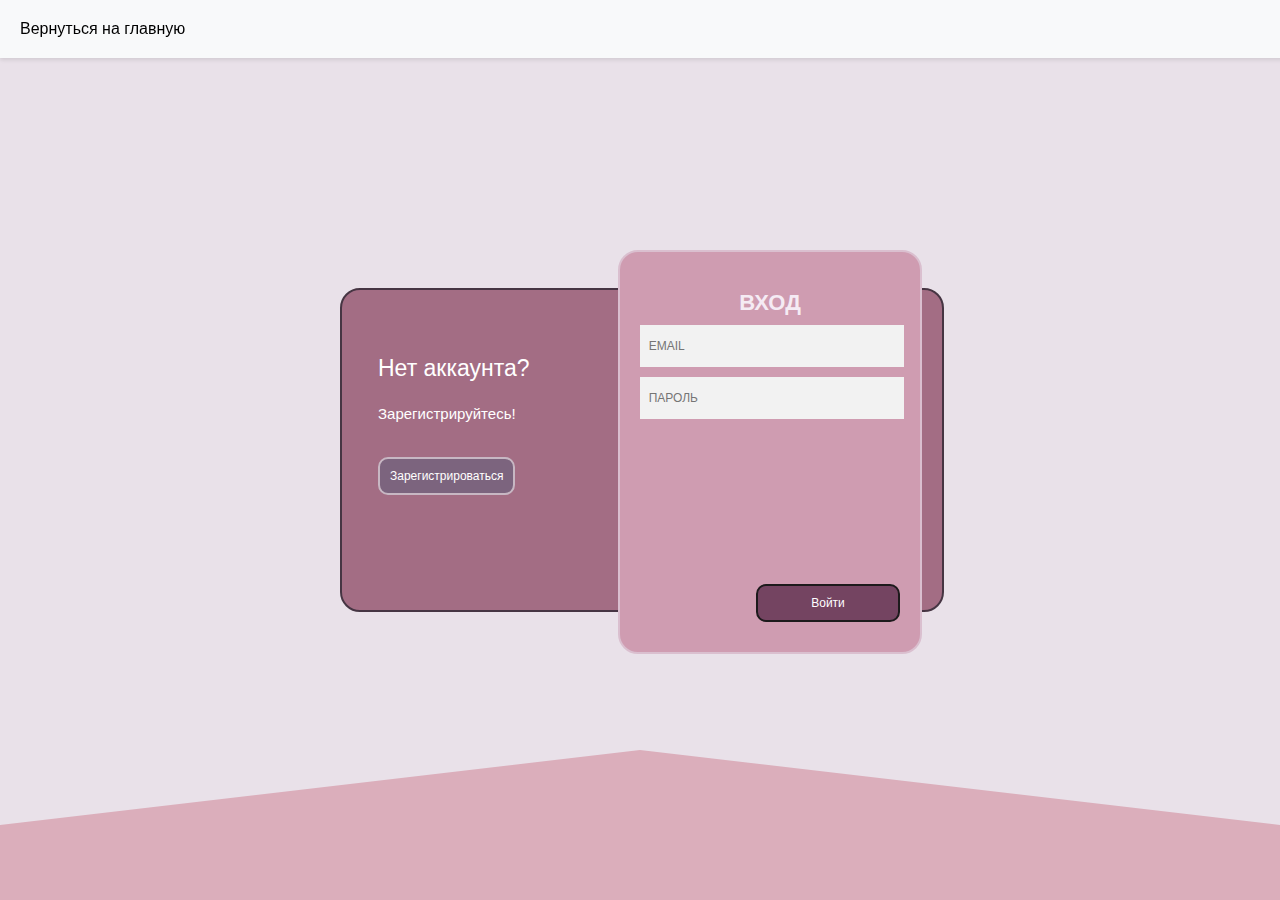
<file: src/main/resources/templates/logIn.html>
<!DOCTYPE html>
<html lang="en" xmlns:th="http://www.thymeleaf.org" xmlns:sec="https://www.thymeleaf.org/thymeleaf-extras-springsecurity6">

<head>
    <meta charset="UTF-8">
    <meta name="viewport" content="width=device-width, initial-scale=1.0">
    <link rel="stylesheet" type="text/css" th:href="@{/header.css}" />
    <title>Login and Signup Form</title>
    <style>
        body {
            background-color: #e9e1e9;
            font-family: 'Roboto', sans-serif;
            margin: 0;
        }
        
        header {
            background-color: #f8f9fa;
            padding: 20px;
            box-shadow: 0 2px 4px rgba(0, 0, 0, 0.1);
            position: fixed;
            top: 0;
            left: 0;
            width: 100%;
            z-index: 1000;
        }
        
        .Registration_window {
            text-align: right;
            margin-right: 5%;
            color: #333;
        }
        
        .header-content {
            display: flex;
            justify-content: space-between;
            align-items: center;
        }
        
        .header-content a {
            text-decoration: none;
            color: #272626;
            font-weight: bold;
        }
        
        .header-content .logo {
            color: #272626;
            font-size: 1.5rem;
        }
        
        .container {
            /*border:1px solid white;*/
            width: 600px;
            height: 400px;
            position: absolute;
            top: 50%;
            left: 50%;
            transform: translate(-50%, -50%);
            display: inline-flex;
        }
        
        .backbox {
            background-color: #a36d84;
            width: 100%;
            height: 80%;
            border: 2px solid #463543;
            border-radius: 20px;
            position: absolute;
            transform: translate(0, -50%);
            top: 50%;
            display: inline-flex;
        }
        
        .frontbox {
            background-color: #cf9cb1;
            border-radius: 20px;
            height: 100%;
            width: 50%;
            z-index: 10;
            border: 2px solid #dabfcf;
            position: absolute;
            right: 0;
            margin-right: 3%;
            margin-left: 3%;
            transition: right .8s ease-in-out;
        }
        
        .moving {
            right: 45%;
        }
        
        .loginMsg,
        .signupMsg {
            width: 50%;
            height: 100%;
            font-size: 15px;
            box-sizing: border-box;
        }
        
        .loginMsg .title,
        .signupMsg .title {
            font-weight: 300;
            font-size: 23px;
        }
        
        .loginMsg p,
        .signupMsg p {
            font-weight: 100;
        }
        
        .textcontent {
            color: white;
            margin-top: 65px;
            margin-left: 12%;
        }
        
        .loginMsg button,
        .signupMsg button {
            background-color: #7c647e;
            border: 2px solid rgb(199, 183, 195);
            border-radius: 10px;
            color: white;
            font-size: 12px;
            box-sizing: content-box;
            font-weight: 300;
            padding: 10px;
            margin-top: 20px;
        }
        /* front box content*/
        
        .login,
        .signup {
            padding: 20px;
            text-align: center;
        }
        
        .login h2,
        .signup h2 {
            color: #f5ebf4;
            font-size: 22px;
        }
        
        .inputbox {
            margin-top: -10px;
        }
        
        .login input,
        .signup input {
            display: block;
            width: 100%;
            height: 40px;
            background-color: #f2f2f2;
            border: none;
            margin-bottom: 10px;
            font-size: 12px;
        }
        
        .login button,
        .signup button {
            background-color: #744461;
            border: 2px solid rgb(29, 26, 28);
            color: white;
            font-size: 12px;
            font-weight: 300;
            box-sizing: content-box;
            padding: 10px;
            border-radius: 10px;
            width: 120px;
            position: absolute;
            right: 20px;
            bottom: 30px;
            cursor: pointer;
        }
        /* Fade In & Out*/
        
        .login p {
            cursor: pointer;
            color: #404040;
            font-size: 15px;
        }
        
        .loginMsg,
        .signupMsg {
            /*opacity: 1;*/
            transition: opacity .8s ease-in-out;
        }
        
        .visibility {
            opacity: 0;
        }
        
        .hide {
            display: none;
        }
        
        footer {
            position: absolute;
            bottom: 0;
            margin-top: 400px;
            width: 100%;
            background-color: rgba(255, 255, 255, 0);
            /* Прозрачный фон */
            /* padding: 10px; */
            text-align: center;
            z-index: 999;
        }
        
        .triangle_bottom {
            height: 150px;
            width: 100%;
            background-color: rgb(219, 174, 187);
            clip-path: polygon(50% 0, 100% 50%, 100% 100%, 0 200%, 0 50%);
        }
    </style>
</head>
<header>
    <div class="Header_Grid">
        <div class="Sing_In_window">
            <a th:href="@{/}"/>Вернуться на главную</a>
        </div>
        <div class="Plus_window">
            <div class="Header_Oval"></div>
        </div>
    </div>
</header>

<body>



    <div class="container">
        <div class="backbox">
            <div class="loginMsg">
                <div class="textcontent">
                    <p class="title">Нет аккаунта?</p>
                    <p>Зарегистрируйтесь!</p>
                    <button id="switch1">Зарегистрироваться</button>
                </div>
            </div>
            <div class="signupMsg visibility">
                <div class="textcontent">
                    <p class="title">Есть аккаунт?</p>
                    <p>Войдите в аккаунт, чтобы добавлять собственные рецепты.</p>
                    <button id="switch2">Войти</button>
                </div>
            </div>
        </div>
        <!-- backbox -->

        <div class="frontbox">
            <form th:action="@{/auth/submitlog}" th:object="${user}" method="post" class="login">
                <h2>ВХОД</h2>
                <div class="inputbox">
                    <input type="text" name="email" placeholder="  EMAIL" th:field="*{username}" required>
                    <input type="password" name="password" placeholder="  ПАРОЛЬ" th:field="*{password}" required>
                </div>
                <button>Войти</button>
            </form>

            <form th:action="@{/auth/submitreg}" th:object="${newuser}" method="post" class="signup hide">
                <h2>РЕГИСТРАЦИЯ</h2>
                <div class="inputbox">
                    <input type="text" name="fullname" placeholder="  НИКНЕЙМ" th:field="*{nickname}" required>
                    <input type="text" name="email" placeholder="  EMAIL" th:field="*{username}" required>
                    <input type="text" name="about" placeholder="  О СЕБЕ" th:field="*{about}" required>
                    <input type="password" name="password" placeholder="  ПАРОЛЬ" th:field="*{password}" required>
                    <input type="password" name="passwordAnother" placeholder="  ПОВТОРИТЬ ПАРОЛЬ" th:value="${passwordAnother}" required>
                </div>
                <button>Зарегистрироваться</button>
            </form>
        </div>
        <!-- frontbox -->
    </div>

    <footer id="footer">
        <div class="triangle_bottom"></div>
    </footer>

    <script src="https://ajax.googleapis.com/ajax/libs/jquery/3.5.1/jquery.min.js"></script>
    <script>
        $(document).ready(function() {
            var $loginMsg = $('.loginMsg'),
                $login = $('.login'),
                $signupMsg = $('.signupMsg'),
                $signup = $('.signup'),
                $frontbox = $('.frontbox');

            var autoSwitchInterval; // Переменная для хранения интервала автоматического переключения
            var autoSwitch = true; // Флаг для управления автоматическим переключением

            // Функция для переключения форм
            function switchForms() {
                $loginMsg.toggleClass("visibility");
                $frontbox.toggleClass("moving");
                $signupMsg.toggleClass("visibility");
                $signup.toggleClass('hide');
                $login.toggleClass('hide');
            }

            // Функция для запуска или остановки автоматического переключения
            function toggleAutoSwitch() {
                if (autoSwitch) {
                    autoSwitchInterval = setInterval(function() {
                        switchForms();
                    }, 3000);
                } else {
                    clearInterval(autoSwitchInterval);
                }
            }

            // Обработчики кликов по кнопкам переключения
            $('#switch1').on('click', function() {
                switchForms();
                autoSwitch = false;
                toggleAutoSwitch();
            });

            $('#switch2').on('click', function() {
                switchForms();
                autoSwitch = false;
                toggleAutoSwitch();
            });


            toggleAutoSwitch();
        });
    </script>
</body>

</html>
</file>
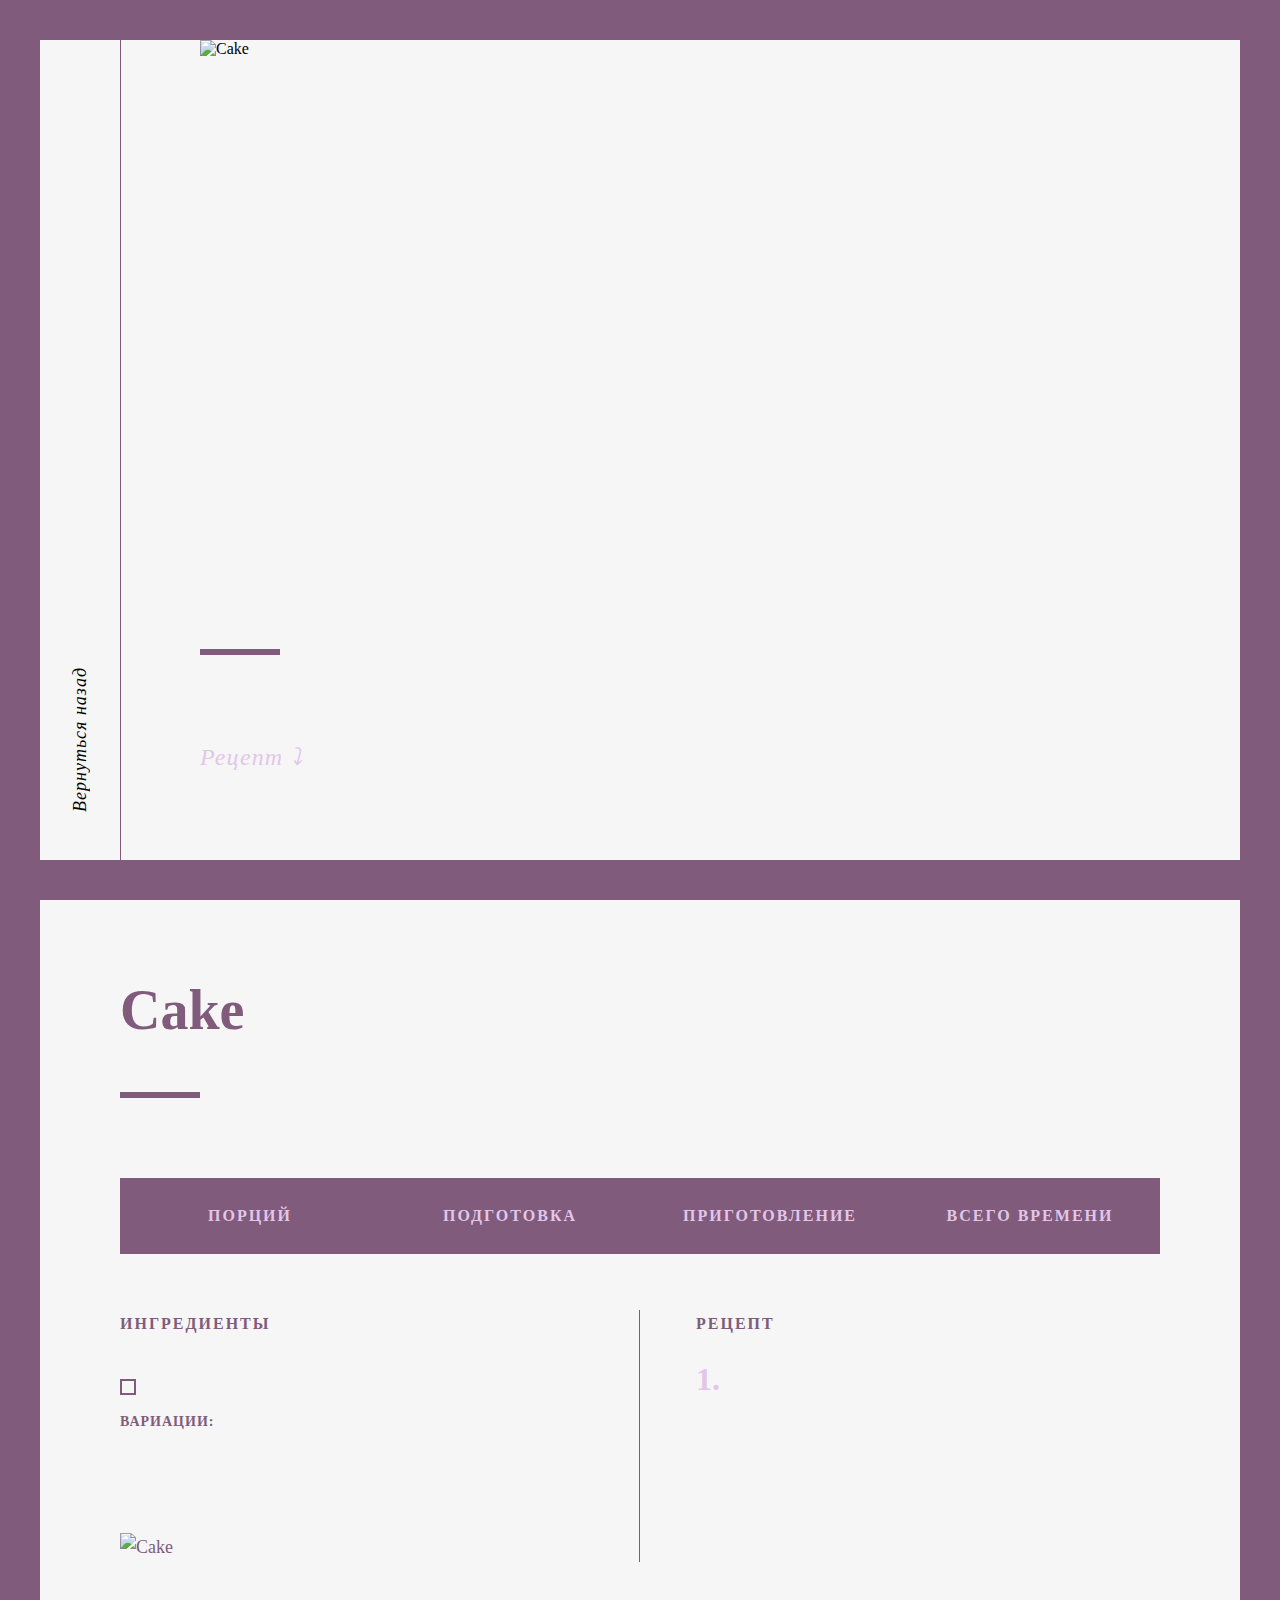
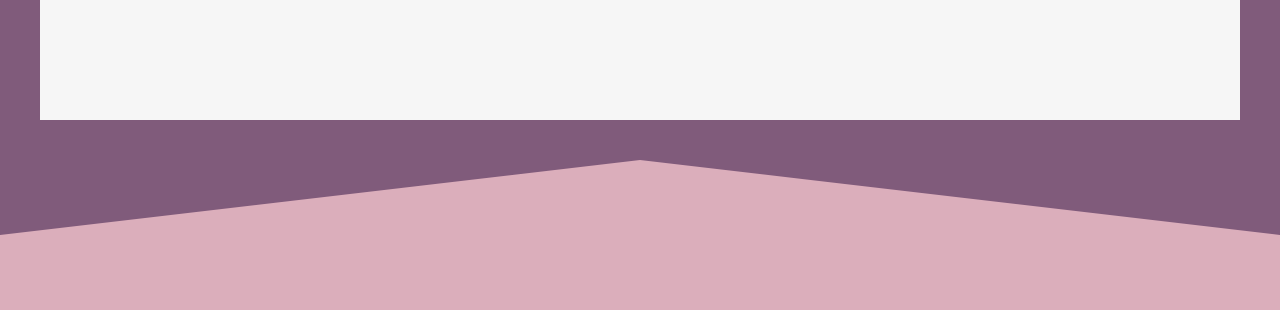
<file: src/main/resources/templates/post.html>
<!DOCTYPE html>
<html lang="en" xmlns:th="http://www.thymeleaf.org" xmlns:sec="https://www.thymeleaf.org/thymeleaf-extras-springsecurity6">

<head>
    <meta charset="UTF-8">
    <meta name="viewport" content="width=device-width, initial-scale=1.0">

    <title>Pasta with Pesto and Tomatoes</title>
    <style>
        * {
            box-sizing: border-box;
            padding: 0;
            margin: 0;
            transition: all 0.2s ease;
        }
        
         :root {
            --color-bg: #f6f6f6;
            --color-accent: #e2c6e9;
            --color-primary: #805b7b;
        }
        
        html,
        body {
            background: var(--color-primary);
            scroll-behavior: smooth;
        }
        
        section {
            background: var(--color-bg);
            width: calc(100% - 80px);
            height: calc(100% - 80px);
            min-height: calc(100vh - 80px);
            position: relative;
            margin: 40px auto;
            overflow: hidden;
        }
        
        section#cover span.side {
            position: absolute;
            height: 100%;
            background: var(--color-bg);
            display: flex;
            flex-direction: column;
            justify-content: space-between;
            align-items: center;
            padding: 48px 24px;
            border-right: 1px solid var(--color-primary);
            z-index: 100;
            font-family: "Playfair Display", serif;
        }
        
        section#cover span.side h2 {
            writing-mode: vertical-rl;
            text-orientation: mixed;
            transform: rotate(180deg);
            font-size: 18px;
            font-weight: 500;
            font-style: italic;
            letter-spacing: 1px;
        }
        
        section#cover span.side svg {
            width: 32px;
            height: 32px;
            stroke: var(--color-primary);
        }
        
        section#cover .content {
            position: absolute;
            width: calc(100% - 160px);
            height: 100%;
            right: 0;
            display: flex;
            flex-direction: column;
        }
        
        section h1 {
            font-family: "Playfair Display", serif;
            font-size: 56px;
            line-height: 110%;
            align-items: center;
            flex: 3;
            display: flex;
            position: relative;
            padding-right: 80px;
        }
        
        section h1:before {
            position: absolute;
            content: "";
            width: 80px;
            height: 6px;
            background: var(--color-primary);
            bottom: 0;
        }
        
        section#cover .content span {
            font-style: italic;
            letter-spacing: 1px;
            font-size: 24px;
            font-weight: 400;
            flex: 2;
            display: flex;
            align-items: center;
        }
        
        section#cover .content span a {
            text-decoration: none;
            color: var(--color-accent);
        }
        
        section#cover .content figure {
            width: 100%;
            height: 60%;
            flex: 3;
            position: relative;
        }
        
        section#cover .content figure img {
            object-fit: cover;
            width: 100%;
            height: 100%;
            display: block;
        }
        
        figcaption {
            position: absolute;
            bottom: 0;
            right: 0;
            z-index: 100;
            color: var(--color-bg);
            font-family: "Lato", serif;
            font-size: 12px;
            font-weight: 700;
            text-transform: uppercase;
            letter-spacing: 2px;
            padding: 16px 32px;
            opacity: 0.6;
            text-shadow: 0px 0px 5px rgba(0, 0, 0, 0.6);
        }
        
        section#recipe {
            background: var(--color-bg);
            color: var(--color-primary);
            font-family: "Playfair Display", serif;
            font-size: 18px;
            line-height: 160%;
        }
        
        section#recipe .overview {
            border: 1px solid red;
            width: 100%;
        }
        
        section#recipe .description {
            width: 100%;
            padding: 40px 0;
        }
        
        section#recipe .recipe_details {
            width: 100%;
        }
        
        section#recipe {
            padding: 80px;
        }
        
        section#recipe h1 {
            padding-bottom: 56px;
        }
        
        section#recipe .recipe_details ul {
            list-style: none;
            background: var(--color-primary);
            color: var(--color-accent);
            display: flex;
            padding: 24px 0;
        }
        
        section#recipe .recipe_details ul li {
            flex: 1;
            display: flex;
            justify-content: center;
            align-items: center;
            flex-direction: column;
            font-family: "Playfair Display", serif;
            font-size: 16px;
            font-weight: 400;
            letter-spacing: 2px;
            font-style: italic;
        }
        
        section#recipe .recipe_details ul li span,
        section#recipe .recipe-content>div>h2 {
            font-family: "Lato", serif;
            font-size: 16px;
            font-weight: 700;
            text-transform: uppercase;
            letter-spacing: 2px;
            font-style: normal;
        }
        
        section#recipe .recipe-content {
            width: 100%;
            display: flex;
            margin-top: 56px;
        }
        
        section#recipe .recipe-content>div {
            width: 50%;
        }
        
        section#recipe .recipe-content>div>h2 {
            margin-bottom: 32px;
        }
        
        section#recipe .recipe-content .ing-list {
            padding-right: 56px;
            display: flex;
            flex-direction: column;
        }
        
        section#recipe .recipe-content .recipe-list {
            padding-left: 56px;
        }
        
        section#recipe .recipe-content>div>h2 {
            font-weight: 900;
        }
        
        section#recipe .recipe-content>div:first-of-type {
            border-right: 1px solid var(--color-primary);
        }
        
        section#recipe .recipe-content .ingredients {
            margin-bottom: 24px;
        }
        
        section#recipe .recipe-content .ing-list figure img {
            width: 100%;
        }
        
        section#recipe .recipe-content .ing-list figure {
            width: 100%;
            flex: 1;
            position: relative;
        }
        
        section#recipe .recipe-content .ing-list figure img {
            object-fit: cover;
            width: 100%;
            height: 100%;
            display: block;
        }
        
        p.variation {
            font-size: 16px;
            margin-bottom: 48px;
        }
        
        p.variation span {
            font-family: "Lato", serif;
            font-size: 14px;
            font-weight: 900;
            text-transform: uppercase;
            letter-spacing: 1px;
            font-style: normal;
        }
        
        ol {
            list-style: none;
            counter-reset: counter;
            margin: 0;
            padding: 0;
            margin-left: 40px;
        }
        
        ol>li {
            counter-increment: counter;
            margin-bottom: 16px;
            width: 100%;
            position: relative;
        }
        
        ol>li::before {
            content: counter(counter) ".";
            font-weight: 600;
            font-size: 32px;
            line-height: 1rem;
            color: var(--color-accent);
            font-family: "Playfair Display", serif;
            /*    border: 1px solid green;*/
            min-width: 48px;
            max-width: 48px;
            position: absolute;
            margin-left: -64px;
            text-align: right;
        }
        
        ol>li>ul {
            margin-left: 24px;
            list-style-type: square;
            margin-top: 16px;
        }
        
        ol>li>ul>li {
            margin-bottom: 8px;
        }
        
        .container {
            display: block;
            position: relative;
            padding-left: 32px;
            margin-bottom: 12px;
            cursor: pointer;
            -webkit-user-select: none;
            -moz-user-select: none;
            -ms-user-select: none;
            user-select: none;
        }
        /* Hide the browser's default checkbox */
        
        .container input {
            display: none;
        }
        /* Create a custom checkbox */
        
        .checkmark {
            position: absolute;
            top: 0;
            left: 0;
            height: 16px;
            width: 16px;
            background-color: transparent;
            border: 2px solid var(--color-primary);
            margin-top: 8px;
        }
        /* On mouse-over, add a grey background color */
        
        .container:hover input~.checkmark {
            background-color: var(--color-primary);
        }
        /* Create the checkmark/indicator (hidden when not checked) */
        
        .checkmark:after {
            content: "\2713";
            position: absolute;
            display: none;
        }
        /* Show the checkmark when checked */
        
        .container input:checked~.checkmark:after {
            display: block;
        }
        /* Style the checkmark/indicator */
        
        .container .checkmark:after {
            background: var(--color-primary);
            font-size: 12px;
            line-height: 12px;
            width: 12px;
            height: 12px;
            text-align: center;
            color: var(--color-bg);
        }
        /* MEDIA QUERIES */
        
        @media screen and (max-width: 768px) {
            section {
                width: calc(100% - 48px);
                height: calc(100% - 48px);
                min-height: calc(100vh - 48px);
                margin: 24px auto;
            }
            section#recipe {
                padding: 56px 40px;
            }
            section#cover .content {
                width: calc(100% - 80px);
            }
            section h1 {
                font-size: 40px;
                padding: 0 32px;
            }
            section#recipe h1 {
                padding: 0 0 56px 0;
            }
            section#cover .content span {
                font-size: 22px;
                padding: 0 32px;
            }
            section#recipe .recipe-content {
                width: 100%;
                display: flex;
                flex-direction: column;
                margin-top: 56px;
            }
            section#recipe .recipe-content>div {
                width: 100%;
            }
            section#recipe .recipe-content>div:first-of-type {
                border-right: none;
                border-bottom: 6px solid var(--color-primary);
            }
            section#recipe .recipe-content .ing-list {
                padding-right: 0;
                padding-bottom: 56px;
            }
            section#recipe .recipe-content .recipe-list {
                padding-left: 0;
                padding-top: 56px;
            }
            section#recipe .recipe_details ul {
                background: var(--color-primary);
                display: flex;
                flex-wrap: wrap;
                padding: 24px 0;
            }
            section#recipe .recipe_details ul li {
                display: flex;
                justify-content: center;
                align-items: center;
                flex-direction: column;
                min-width: 50%;
                padding: 24px;
            }
        }
        
        #footer {
            position: static;
            width: 100%;
            /* Прозрачный фон */
            padding: 0px;
            text-align: center;
            z-index: 999;
        }
        
        .triangle_bottom {
            height: 150px;
            width: 100%;
            background-color: rgb(219, 174, 187);
            clip-path: polygon(50% 0, 100% 50%, 100% 100%, 0 200%, 0 50%);
        }
        
        .side:hover h2 {
            color: rgb(168, 105, 147);
        }
        
        #likeButton {
            background-color: transparent;
            font-size: 32px;
            margin-left: 10px;
            border: 0;
        }
    </style>
</head>

<body>

    <section id="cover">

        <span class="side" onclick="redirectToAnotherPage()">
            <svg width="26" height="26" viewBox="0 0 26 26" fill="none" xmlns="http://www.w3.org/2000/svg">
                <path d="" stroke-width="2.3" stroke-linecap="round" stroke-linejoin="round" />
            </svg>
            
            <h2>Вернуться назад</h2>
        </span>

        <script>
            function redirectToAnotherPage() {

                var nextPageFileName = "/";


                window.location.href = nextPageFileName;
            }
        </script>

        <div class="content">

            <figure>
                <img th:src="@{'/images/' + ${post.img}}" alt="Cake">
                <figcaption th:text="${post.user.getNickname()}"></figcaption>
            </figure>

            <h1 th:text="${post.title}"></h1>





            <span><a href="#recipe">Рецепт &#10549;</a></span>

        </div>
    </section>
    <script>
        let isLiked = false;

        function toggleLike() {
            const likeButton = document.getElementById('likeButton');


            if (isLiked) {
                likeButton.style.color = 'black';

                isLiked = false;
            } else {
                likeButton.style.color = 'red';

                isLiked = true;
            }


        }
    </script>
    <section id="recipe">
        <h1 th:text="${post.title}">Cake</h1>
        <div class="description">
            <p th:text="${post.description}"></p>
        </div>

        <div class="recipe_details">
            <ul>
                <li><span>Порций</span><span th:text="${post.servings}"></span></li>
                <li><span>Подготовка</span><span th:text="${post.prepTime} + ' мин'"></span></li>
                <li><span>Приготовление</span><span th:text="${post.cookTime} + ' мин'"></span></li>
                <li><span>Всего времени</span><span th:text="${totalTime} + ' мин'"></span></li>
            </ul>
        </div>

        <div class="recipe-content">
            <div class="ing-list">
                <h2>Ингредиенты</h2>
                <div class="ingredients">
                    <label class="container" th:each="ingredient : ${ingredients}">
                        <p th:text="${ingredient}"></p>
                        <input type="checkbox">
                        <span class="checkmark" ></span>
                    </label>
                </div>
                <p class="variation"><span>Вариации:</span></p>
                <p class="variation"th:text="${post.variation}"></p>
                <figure>
                    <img th:src="@{'/images/' + ${post.img}}" alt="Cake">
                    <figcaption th:text="${post.user.getNickname()}"></figcaption>
                </figure>

            </div>

            <div class="recipe-list">
                <h2>Рецепт</h2>
                <ol class="instructions">
                    <li th:each="theProcess : ${theProcesses}" th:text="${theProcess}"></li>
                </ol>
            </div>
        </div>
    </section>

    <footer id="footer">
        <div class="triangle_bottom"></div>
    </footer>


</body>


</html>
</file>
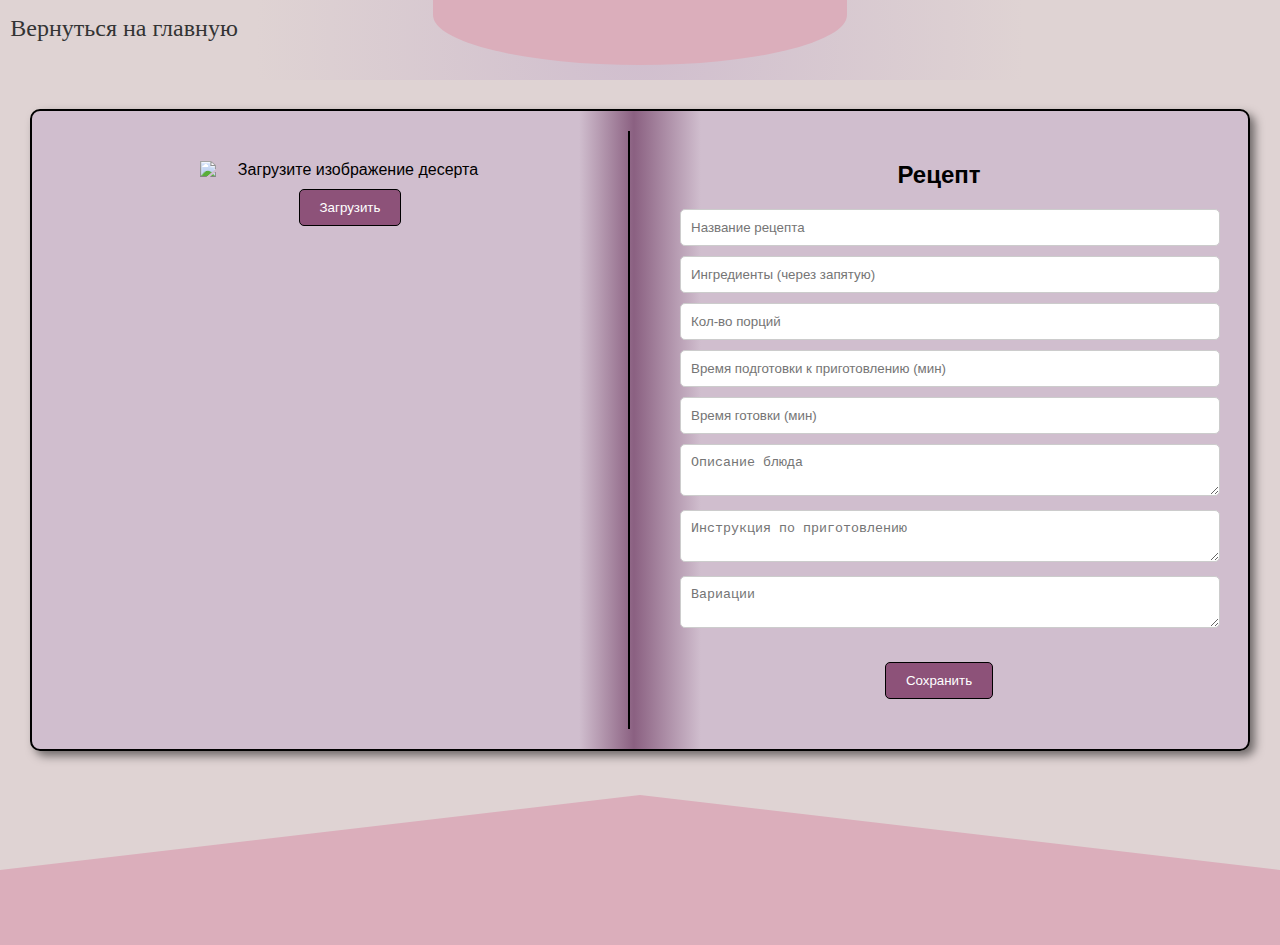
<file: src/main/resources/templates/Posting.html>
<!DOCTYPE html>
<html lang="en" xmlns:th="http://www.thymeleaf.org" xmlns:sec="https://www.thymeleaf.org/thymeleaf-extras-springsecurity6">

<head>
    <meta charset="UTF-8">
    <meta name="viewport" content="width=device-width, initial-scale=1.0">
    <title>Форма рецепта</title>
    <style>
        body {
            font-family: Arial, sans-serif;
            margin: 0;
            padding: 0;
            display: flex;
            flex-direction: column;
            justify-content: space-between;
            height: 100vh;
            background: rgb(223, 211, 211);
        }

        .container {
            display: grid;
            grid-template-columns: 1fr;
            gap: 20px;
            margin: 20px 30px;
            padding: 20px;
            background-color: #d3b3cc;
            border: 2px solid #000;
            border-radius: 10px;
            box-shadow: 5px 5px 10px rgba(0, 0, 0, 0.5);
            background: linear-gradient(to right, #D0BECE 45%, #612859ab 49.5%, #D0BECE 55%);
        }

        header,
        footer {
            color: white;
            text-align: center;
            padding: 15px 0;
        }

        .recipe-image,
        .recipe-form {
            padding: 30px;
            position: relative;
        }

        .recipe-image {
            border-bottom: 2px solid #000;
            padding-bottom: 10px;
            text-align: center;
        }

        .recipe-image img {
            width: 300px;
            height: auto;
            display: block;
            margin: 0 auto;
        }

        .upload-button {
            position: absolute;
            bottom: 10px;
            left: 50%;
            transform: translateX(-50%);
            padding: 10px 20px;
            background-color: #8d5279;
            color: #fff;
            border: 1px solid #000;
            border-radius: 5px;
            cursor: pointer;
        }

        .recipe-form input[type="text"],
        .recipe-form textarea {
            width: 100%;
            padding: 10px;
            border: 1px solid #ccc;
            border-radius: 5px;
            margin-bottom: 10px;
        }

        .save-button {
            padding: 10px 20px;
            background-color: #8d5279;
            border: 1px solid #000;
            color: #fff;
            border-radius: 5px;
            cursor: pointer;
            display: block;
            margin: 20px auto 0;
        }

        @media screen and (min-width: 769px) {
            .container {
                grid-template-columns: 1fr 1fr;
                /* box-shadow: inset 15px 0 15px -15px rgba(0, 0, 0, 0.5), inset -15px 0 15px -15px rgba(0, 0, 0, 0.5); */
                box-shadow: 5px 5px 10px rgba(0, 0, 0, 0.5);
                background: linear-gradient(to right, #D0BECE 45%, #612859ab 49.5%, #D0BECE 55%);
            }
            .recipe-image {
                border-bottom: none;
                border-right: 2px solid #000;
                padding-bottom: 0;
                padding-right: 10px;
            }
            .upload-button {
                position: relative;
                left: auto;
                bottom: auto;
                transform: none;
                margin-top: 10px;
            }
        }

        @import url("https://fonts.googleapis.com/css2?family=Quicksand:wght@300;400;500;600&family=Roboto:wght@500;700&display=swap");
         :root {
            --clr-text: hsl(0, 0%, 100%);
        }

        h2 {
            text-align: center;
            font-size: 24px;
            margin-top: 0;
            margin-bottom: 20px;
        }

        header {
            height: auto;
            background: radial-gradient(circle, #D0BECE, rgb(223, 211, 211) 60%);
        }

        .Header_Grid {
            height: auto;
            background: radial-gradient(circle, #D0BECE, rgb(223, 211, 211) 60%);
        }

        a {
            text-decoration: none;
            font-family: "Klee One", cursive;
            font-size: 150%;
            color: #333;
        }

        .Header_Grid {
            display: grid;
            grid-template-columns: 1fr 1fr 1fr;
            gap: 20px;
            height: 50px;
        }

        .Sing_In_window {
            text-align: left;
            margin-left: 2.5%;
        }

        .Registration_window {
            text-align: right;
            margin-right: 2.5%;
            color: #333;
        }

        .Header_Oval {
            position: relative;
            margin-left: auto;
            margin-right: auto;
            top: -50px;
            height: 100px;
            width: 100%;
            background-color: rgb(219, 174, 187);
            border-radius: 10% 10% 60% 60%;
        }

        footer {
            position: relative;
            height: 10%;
        }

        .triangle_bottom {
            height: 150px;
            width: 100%;
            background-color: rgb(219, 174, 187);
            clip-path: polygon(50% 0, 100% 50%, 100% 100%, 0 200%, 0 50%);
        }

        .save-button:hover {
            font: #000000;
            background-color: rgba(212, 80, 109, 0.67);
        }

        .save-button:active {
            color: #000000;
        }

        .upload-button:hover {
            font: #000000;
            background-color: rgba(212, 80, 109, 0.67);
        }

        .upload-button:active {
            color: #000000;
        }
    </style>
</head>

<body>
<header>
    <div class="Header_Grid">
        <div class="Sing_In_window">
            <a th:href="@{/}"/>Вернуться на главную</a>
        </div>
        <div class="Plus_window">
            <div class="Header_Oval"></div>
        </div>
    </div>
</header>
<form th:action="@{${isAdd}? '/create/submitCreate' : '/update/submitUpdate/'+ ${post.id}}" th:object="${post}" method="post" enctype="multipart/form-data" class="container">
        <div class="recipe-image">
            <img id="recipe-img" th:src="${isAdd} ? '' : '/images/' + ${post.img}" alt="Загрузите изображение десерта">
            <input th:if="${isAdd}" type="file" accept="image/*" id="image-upload" name="imageFile" style="display: none;">
            <button th:if="${isAdd}" type="button" class="upload-button">Загрузить</button>
        </div>
        <div class="recipe-form" >
            <h2>Рецепт</h2>
            <input type="text" placeholder="Название рецепта" th:field="*{title}" required>
            <input type="text" placeholder="Ингредиенты (через запятую)" th:field="*{ingredients}" required>
            <input type="text" placeholder="Кол-во порций" th:field="*{servings}" required>
            <input type="text" placeholder="Время подготовки к приготовлению (мин)" th:field="*{prepTime}" required>
            <input type="text" placeholder="Время готовки (мин)" th:field="*{cookTime}" required>
            <textarea placeholder="Описание блюда" th:field="*{description}" required></textarea>
            <textarea placeholder="Инструкция по приготовлению" th:field="*{theProcess}" required></textarea>
            <textarea placeholder="Вариации" th:field="*{variation}"></textarea>
            <button type="submit" class="save-button">Сохранить</button>
        </div>
</form>

<footer>
    <div class="triangle_bottom"></div>
</footer>

<script>
    function redirectToAnotherPage() {
        var nextPageFileName = "post.html";
        window.location.href = nextPageFileName;
    }

    document.querySelector('.upload-button').addEventListener('click', function() {
        document.getElementById('image-upload').click();
    });

    document.getElementById('image-upload').addEventListener('change', function() {
        var file = this.files[0];
        if (file) {
            var reader = new FileReader();
            reader.onload = function(e) {
                document.getElementById('recipe-img').src = e.target.result;
            }
            reader.readAsDataURL(file);
        }
    });
</script>
</body>

</html>
</file>
